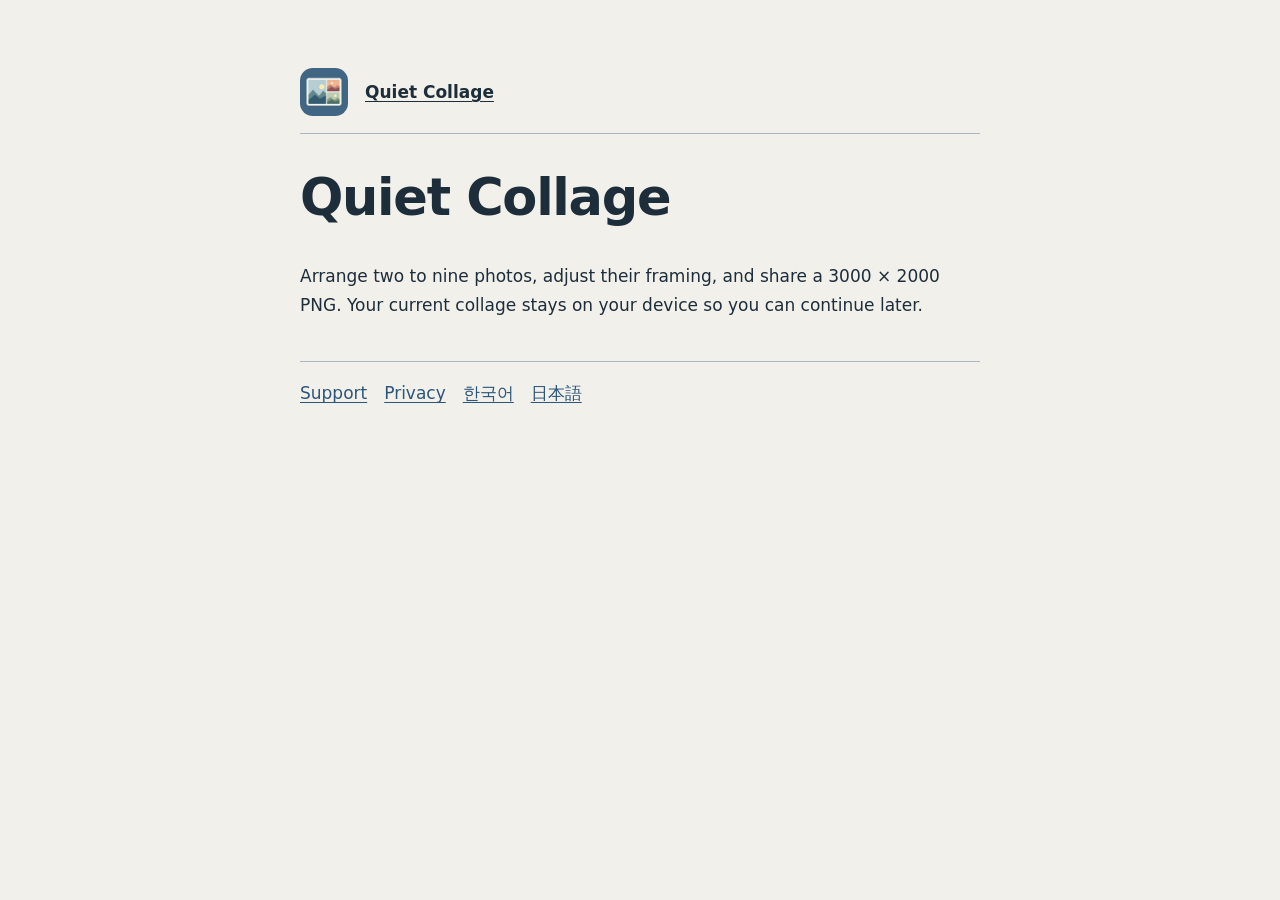
<file: index.html>
<!doctype html>
<html lang="en">
<head>
  <meta charset="utf-8">
  <meta name="viewport" content="width=device-width, initial-scale=1">
  <meta name="description" content="Arrange two to nine photos, adjust their framing, and share a 3000 × 2000 PNG. Your current collage stays on your device so you can continue later.">
  <title>Quiet Collage</title>
  <link rel="stylesheet" href="./site.css">
</head>
<body>
<main>
  <header><img src="./icon.png" alt="" width="48" height="48"><a href="./">Quiet Collage</a></header>
  <h1>Quiet Collage</h1>
  <p>Arrange two to nine photos, adjust their framing, and share a 3000 × 2000 PNG. Your current collage stays on your device so you can continue later.</p>

  <footer>
    <nav><a href="./support/">Support</a><a href="./privacy/">Privacy</a><a href="./ko/" hreflang="ko" lang="ko">한국어</a> <a href="./ja/" hreflang="ja" lang="ja">日本語</a></nav>
  </footer>
</main>
</body>
</html>
</file>
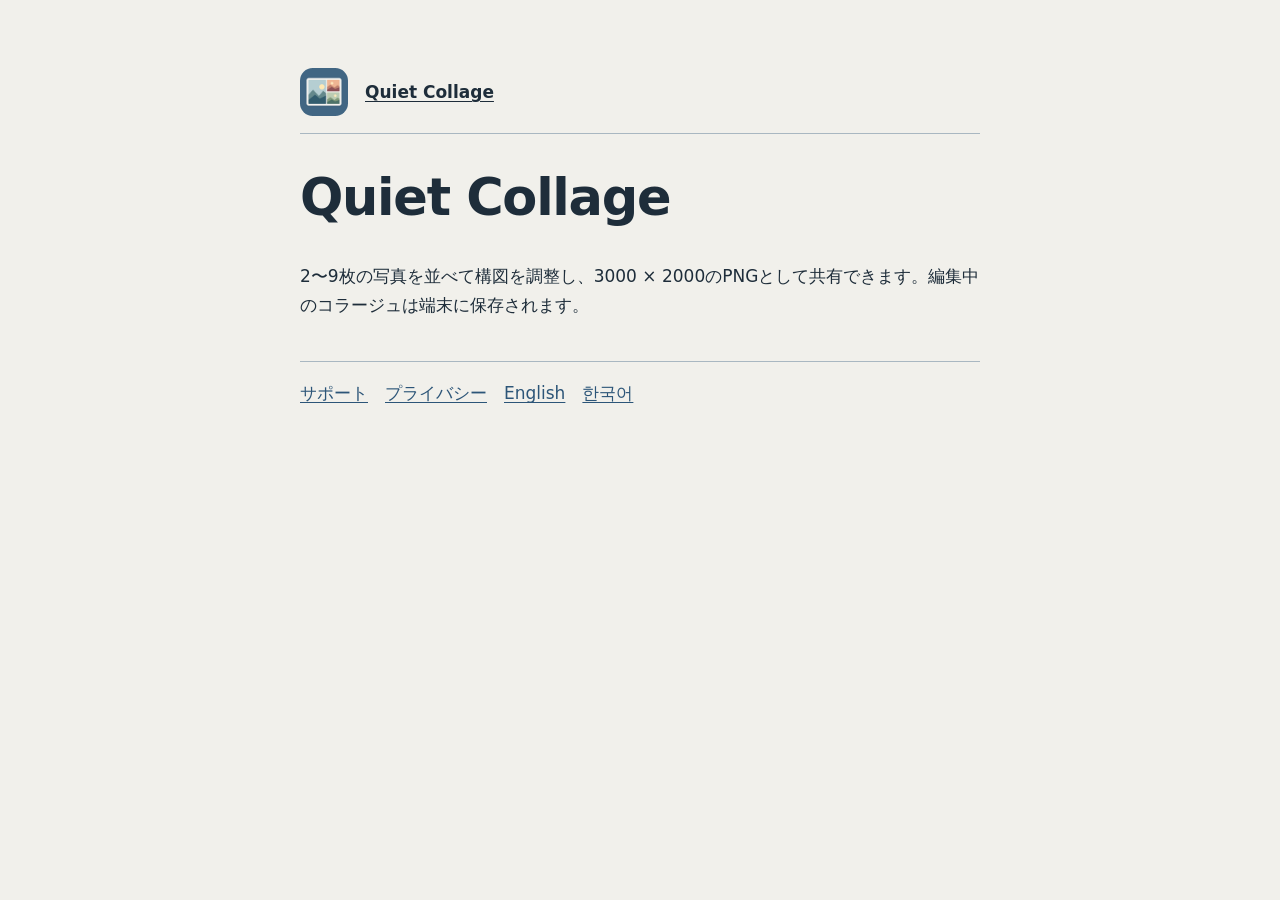
<file: ja/index.html>
<!doctype html>
<html lang="ja">
<head>
  <meta charset="utf-8">
  <meta name="viewport" content="width=device-width, initial-scale=1">
  <meta name="description" content="2〜9枚の写真を並べて構図を調整し、3000 × 2000のPNGとして共有できます。編集中のコラージュは端末に保存されます。">
  <title>Quiet Collage</title>
  <link rel="stylesheet" href="../site.css">
</head>
<body>
<main>
  <header><img src="../icon.png" alt="" width="48" height="48"><a href="../ja/">Quiet Collage</a></header>
  <h1>Quiet Collage</h1>
  <p>2〜9枚の写真を並べて構図を調整し、3000 × 2000のPNGとして共有できます。編集中のコラージュは端末に保存されます。</p>

  <footer>
    <nav><a href="../ja/support/">サポート</a><a href="../ja/privacy/">プライバシー</a><a href="../" hreflang="en" lang="en">English</a> <a href="../ko/" hreflang="ko" lang="ko">한국어</a></nav>
  </footer>
</main>
</body>
</html>
</file>
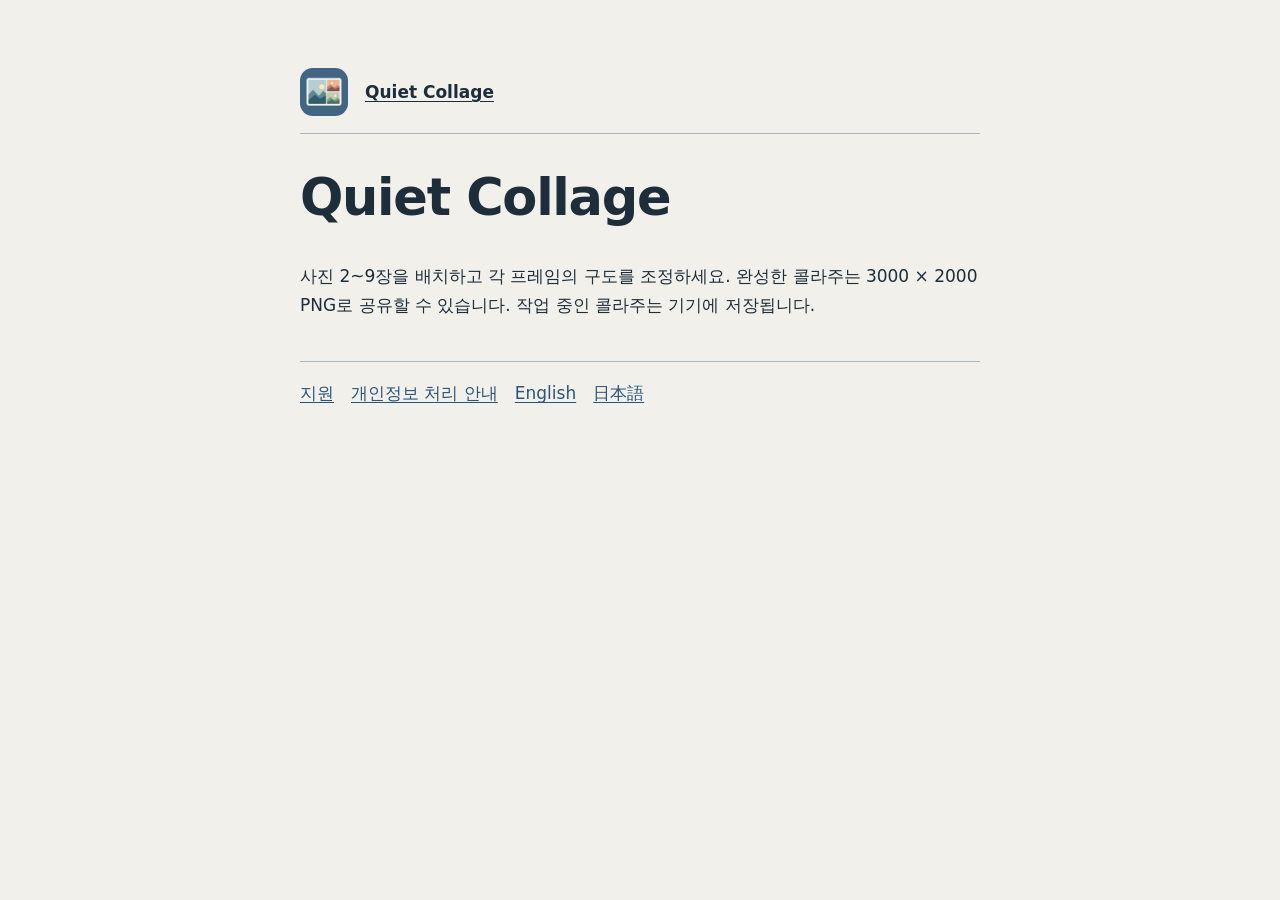
<file: ko/index.html>
<!doctype html>
<html lang="ko">
<head>
  <meta charset="utf-8">
  <meta name="viewport" content="width=device-width, initial-scale=1">
  <meta name="description" content="사진 2~9장을 배치하고 각 프레임의 구도를 조정하세요. 완성한 콜라주는 3000 × 2000 PNG로 공유할 수 있습니다. 작업 중인 콜라주는 기기에 저장됩니다.">
  <title>Quiet Collage</title>
  <link rel="stylesheet" href="../site.css">
</head>
<body>
<main>
  <header><img src="../icon.png" alt="" width="48" height="48"><a href="../ko/">Quiet Collage</a></header>
  <h1>Quiet Collage</h1>
  <p>사진 2~9장을 배치하고 각 프레임의 구도를 조정하세요. 완성한 콜라주는 3000 × 2000 PNG로 공유할 수 있습니다. 작업 중인 콜라주는 기기에 저장됩니다.</p>

  <footer>
    <nav><a href="../ko/support/">지원</a><a href="../ko/privacy/">개인정보 처리 안내</a><a href="../" hreflang="en" lang="en">English</a> <a href="../ja/" hreflang="ja" lang="ja">日本語</a></nav>
  </footer>
</main>
</body>
</html>
</file>
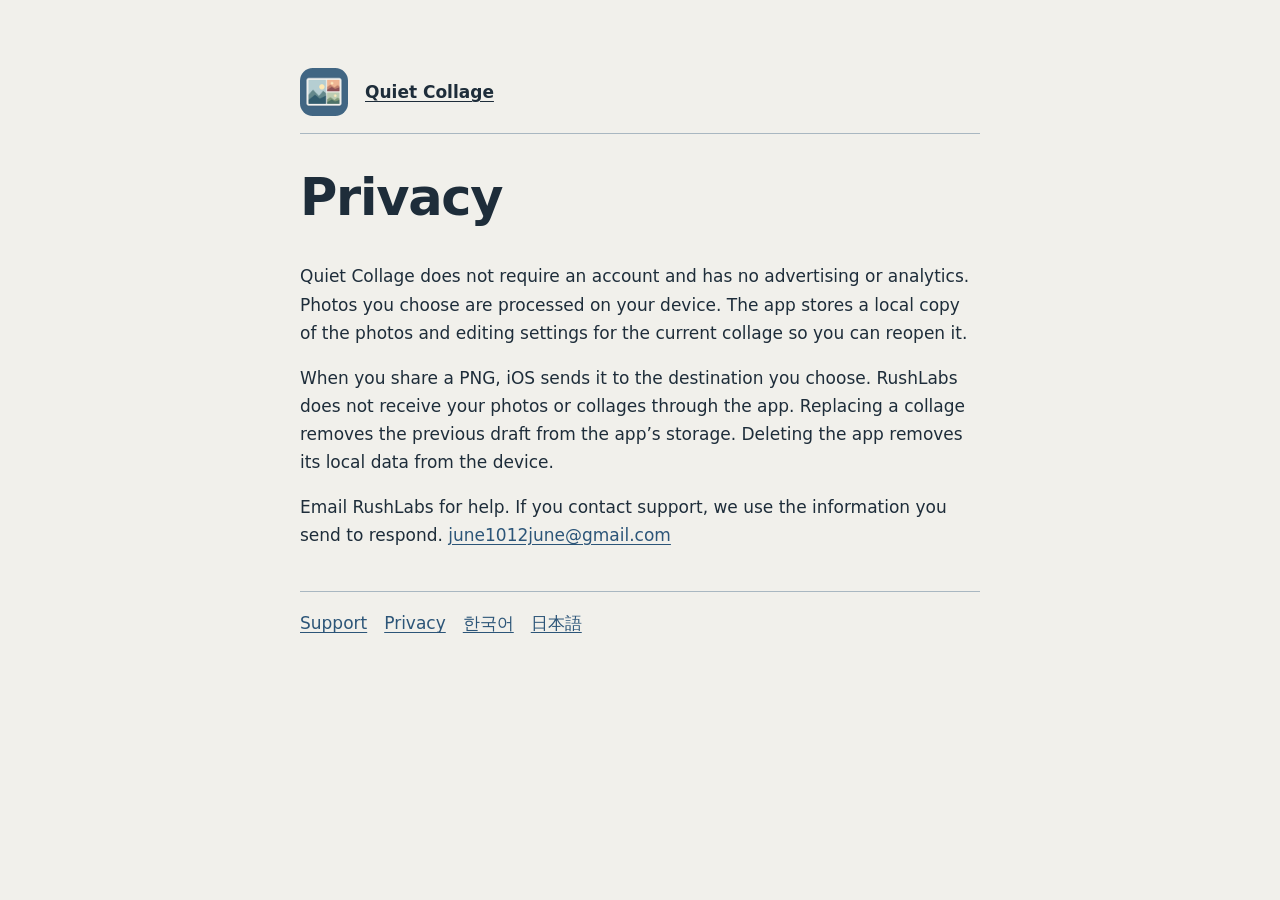
<file: privacy/index.html>
<!doctype html>
<html lang="en">
<head>
  <meta charset="utf-8">
  <meta name="viewport" content="width=device-width, initial-scale=1">
  <meta name="description" content="Quiet Collage does not require an account and has no advertising or analytics. Photos you choose are processed on your device. The app stores a local copy of the photos and editing settings for the current collage so you can reopen it.">
  <title>Privacy · Quiet Collage</title>
  <link rel="stylesheet" href="../site.css">
</head>
<body>
<main>
  <header><img src="../icon.png" alt="" width="48" height="48"><a href="../">Quiet Collage</a></header>
  <h1>Privacy</h1>
  <p>Quiet Collage does not require an account and has no advertising or analytics. Photos you choose are processed on your device. The app stores a local copy of the photos and editing settings for the current collage so you can reopen it.</p>
  <p>When you share a PNG, iOS sends it to the destination you choose. RushLabs does not receive your photos or collages through the app. Replacing a collage removes the previous draft from the app’s storage. Deleting the app removes its local data from the device.</p><p>Email RushLabs for help. If you contact support, we use the information you send to respond. <a href="mailto:june1012june@gmail.com">june1012june@gmail.com</a></p>
  <footer>
    <nav><a href="../support/">Support</a><a href="../privacy/">Privacy</a><a href="../ko/privacy/" hreflang="ko" lang="ko">한국어</a> <a href="../ja/privacy/" hreflang="ja" lang="ja">日本語</a></nav>
  </footer>
</main>
</body>
</html>
</file>
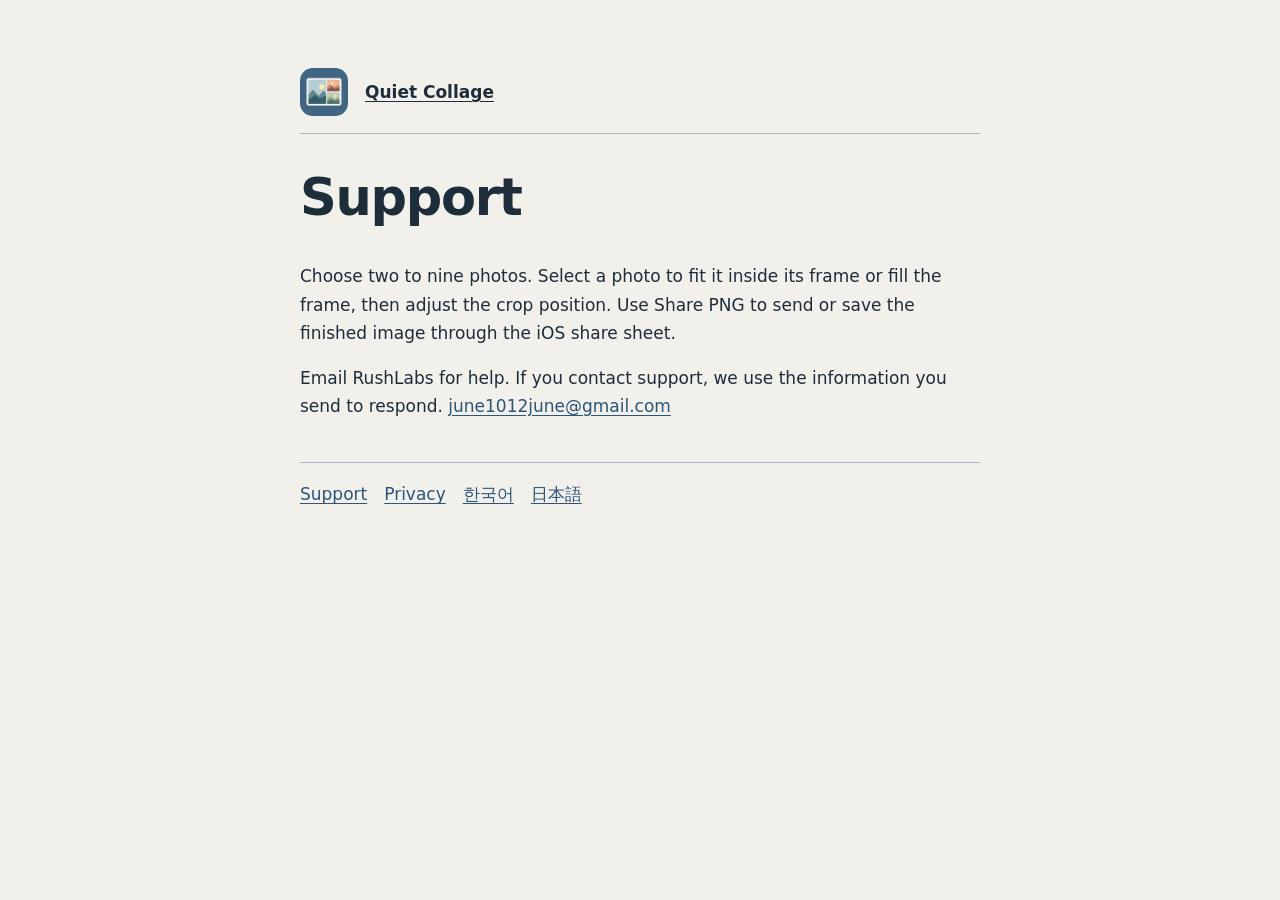
<file: support/index.html>
<!doctype html>
<html lang="en">
<head>
  <meta charset="utf-8">
  <meta name="viewport" content="width=device-width, initial-scale=1">
  <meta name="description" content="Choose two to nine photos. Select a photo to fit it inside its frame or fill the frame, then adjust the crop position. Use Share PNG to send or save the finished image through the iOS share sheet.">
  <title>Support · Quiet Collage</title>
  <link rel="stylesheet" href="../site.css">
</head>
<body>
<main>
  <header><img src="../icon.png" alt="" width="48" height="48"><a href="../">Quiet Collage</a></header>
  <h1>Support</h1>
  <p>Choose two to nine photos. Select a photo to fit it inside its frame or fill the frame, then adjust the crop position. Use Share PNG to send or save the finished image through the iOS share sheet.</p>
  <p>Email RushLabs for help. If you contact support, we use the information you send to respond. <a href="mailto:june1012june@gmail.com">june1012june@gmail.com</a></p>
  <footer>
    <nav><a href="../support/">Support</a><a href="../privacy/">Privacy</a><a href="../ko/support/" hreflang="ko" lang="ko">한국어</a> <a href="../ja/support/" hreflang="ja" lang="ja">日本語</a></nav>
  </footer>
</main>
</body>
</html>
</file>
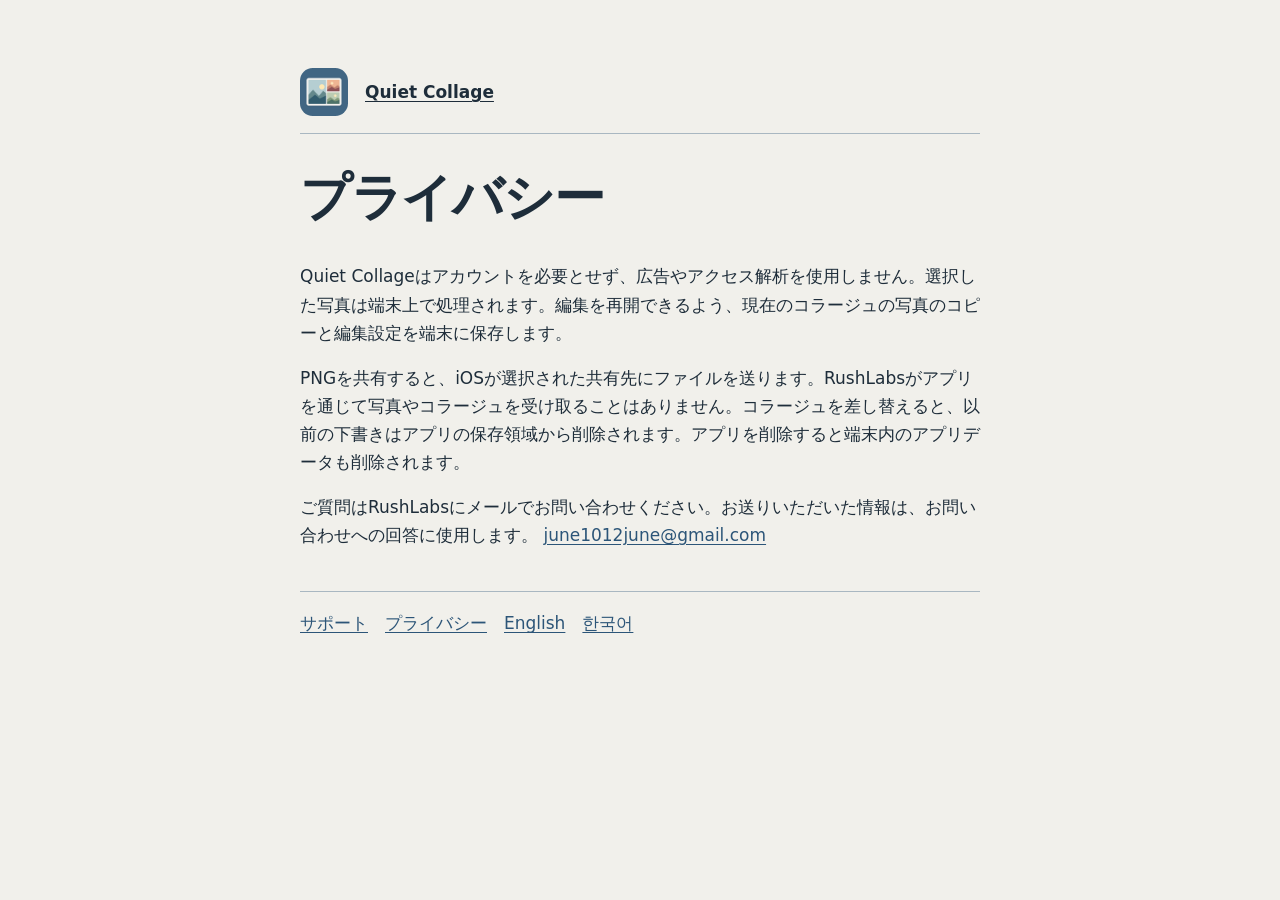
<file: ja/privacy/index.html>
<!doctype html>
<html lang="ja">
<head>
  <meta charset="utf-8">
  <meta name="viewport" content="width=device-width, initial-scale=1">
  <meta name="description" content="Quiet Collageはアカウントを必要とせず、広告やアクセス解析を使用しません。選択した写真は端末上で処理されます。編集を再開できるよう、現在のコラージュの写真のコピーと編集設定を端末に保存します。">
  <title>プライバシー · Quiet Collage</title>
  <link rel="stylesheet" href="../../site.css">
</head>
<body>
<main>
  <header><img src="../../icon.png" alt="" width="48" height="48"><a href="../../ja/">Quiet Collage</a></header>
  <h1>プライバシー</h1>
  <p>Quiet Collageはアカウントを必要とせず、広告やアクセス解析を使用しません。選択した写真は端末上で処理されます。編集を再開できるよう、現在のコラージュの写真のコピーと編集設定を端末に保存します。</p>
  <p>PNGを共有すると、iOSが選択された共有先にファイルを送ります。RushLabsがアプリを通じて写真やコラージュを受け取ることはありません。コラージュを差し替えると、以前の下書きはアプリの保存領域から削除されます。アプリを削除すると端末内のアプリデータも削除されます。</p><p>ご質問はRushLabsにメールでお問い合わせください。お送りいただいた情報は、お問い合わせへの回答に使用します。 <a href="mailto:june1012june@gmail.com">june1012june@gmail.com</a></p>
  <footer>
    <nav><a href="../../ja/support/">サポート</a><a href="../../ja/privacy/">プライバシー</a><a href="../../privacy/" hreflang="en" lang="en">English</a> <a href="../../ko/privacy/" hreflang="ko" lang="ko">한국어</a></nav>
  </footer>
</main>
</body>
</html>
</file>
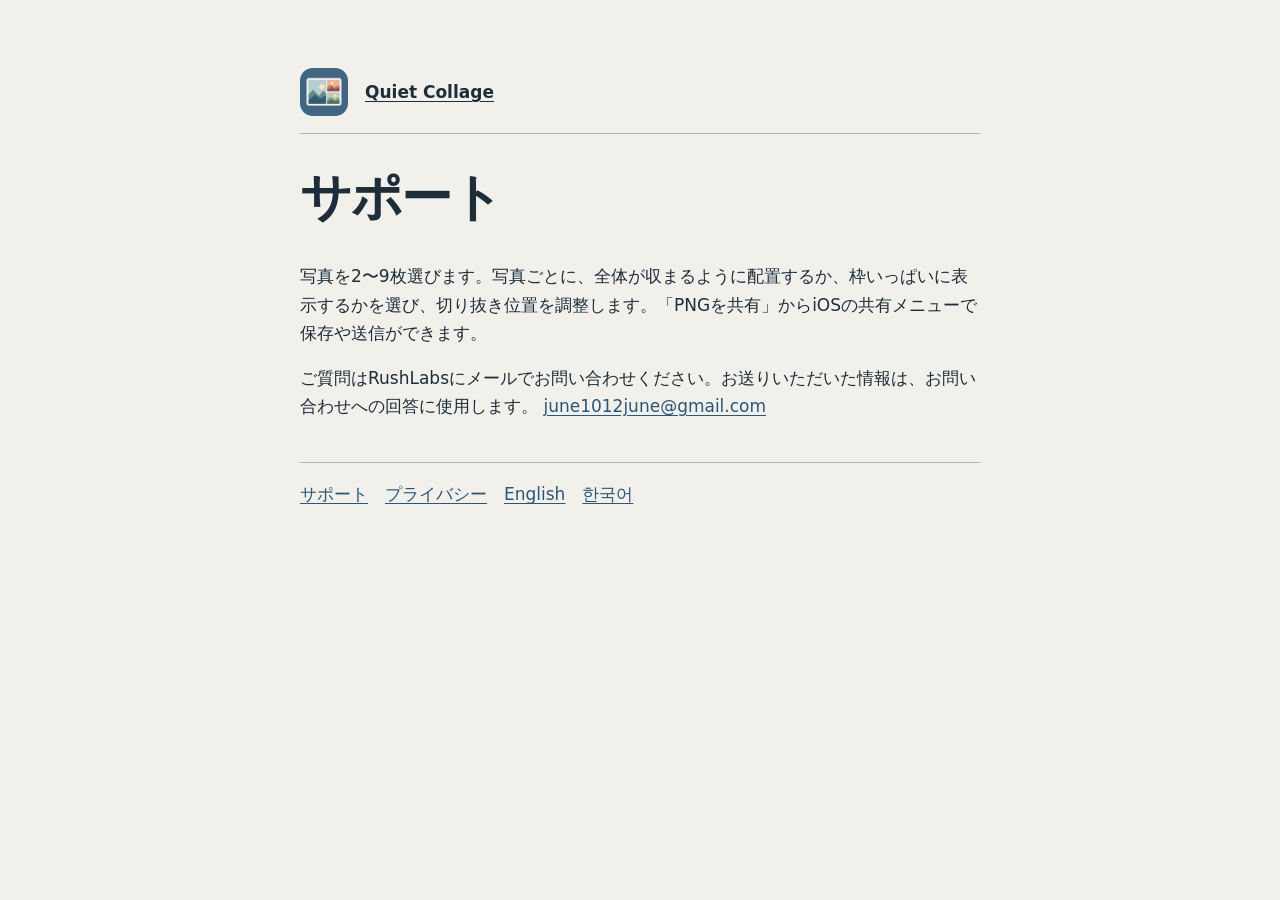
<file: ja/support/index.html>
<!doctype html>
<html lang="ja">
<head>
  <meta charset="utf-8">
  <meta name="viewport" content="width=device-width, initial-scale=1">
  <meta name="description" content="写真を2〜9枚選びます。写真ごとに、全体が収まるように配置するか、枠いっぱいに表示するかを選び、切り抜き位置を調整します。「PNGを共有」からiOSの共有メニューで保存や送信ができます。">
  <title>サポート · Quiet Collage</title>
  <link rel="stylesheet" href="../../site.css">
</head>
<body>
<main>
  <header><img src="../../icon.png" alt="" width="48" height="48"><a href="../../ja/">Quiet Collage</a></header>
  <h1>サポート</h1>
  <p>写真を2〜9枚選びます。写真ごとに、全体が収まるように配置するか、枠いっぱいに表示するかを選び、切り抜き位置を調整します。「PNGを共有」からiOSの共有メニューで保存や送信ができます。</p>
  <p>ご質問はRushLabsにメールでお問い合わせください。お送りいただいた情報は、お問い合わせへの回答に使用します。 <a href="mailto:june1012june@gmail.com">june1012june@gmail.com</a></p>
  <footer>
    <nav><a href="../../ja/support/">サポート</a><a href="../../ja/privacy/">プライバシー</a><a href="../../support/" hreflang="en" lang="en">English</a> <a href="../../ko/support/" hreflang="ko" lang="ko">한국어</a></nav>
  </footer>
</main>
</body>
</html>
</file>
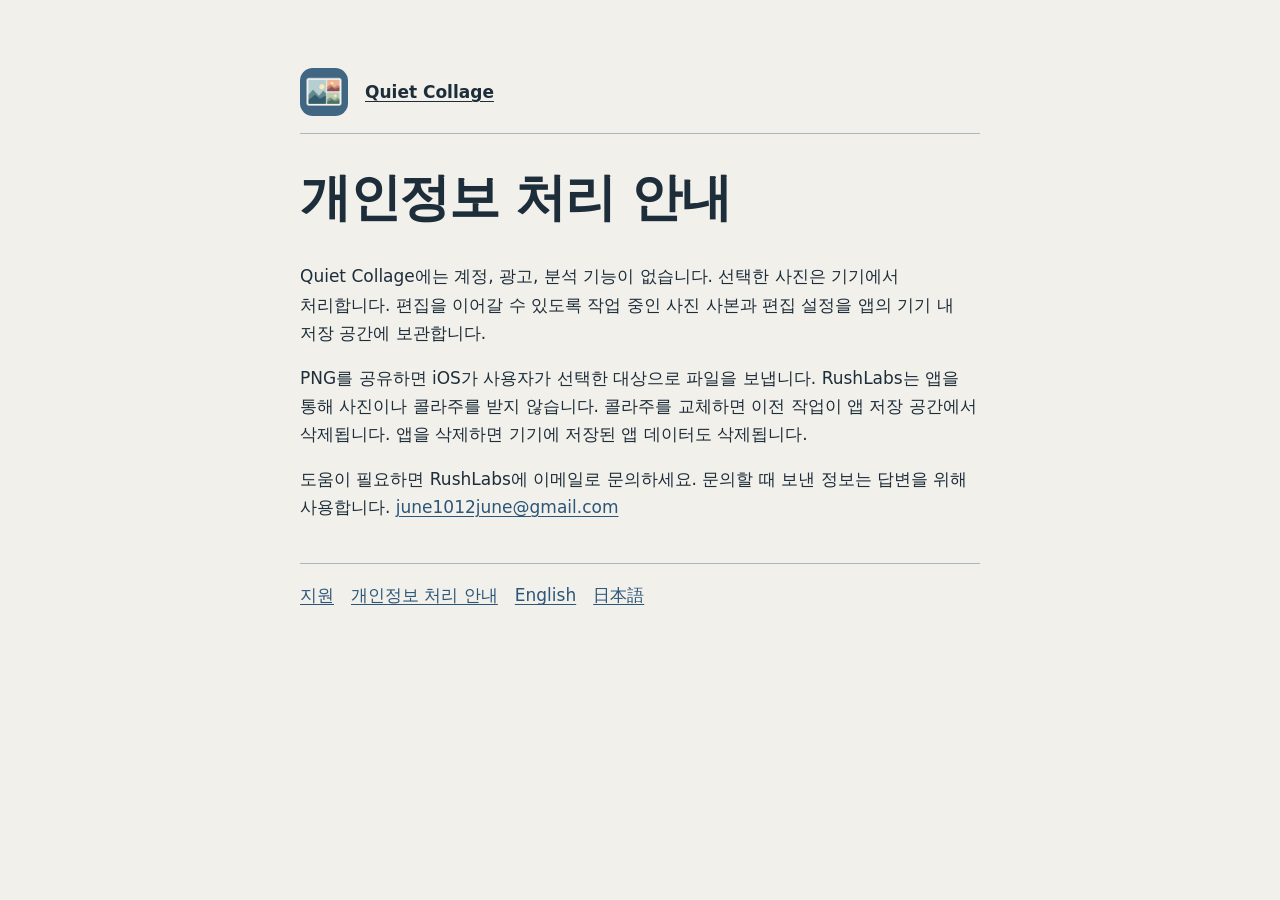
<file: ko/privacy/index.html>
<!doctype html>
<html lang="ko">
<head>
  <meta charset="utf-8">
  <meta name="viewport" content="width=device-width, initial-scale=1">
  <meta name="description" content="Quiet Collage에는 계정, 광고, 분석 기능이 없습니다. 선택한 사진은 기기에서 처리합니다. 편집을 이어갈 수 있도록 작업 중인 사진 사본과 편집 설정을 앱의 기기 내 저장 공간에 보관합니다.">
  <title>개인정보 처리 안내 · Quiet Collage</title>
  <link rel="stylesheet" href="../../site.css">
</head>
<body>
<main>
  <header><img src="../../icon.png" alt="" width="48" height="48"><a href="../../ko/">Quiet Collage</a></header>
  <h1>개인정보 처리 안내</h1>
  <p>Quiet Collage에는 계정, 광고, 분석 기능이 없습니다. 선택한 사진은 기기에서 처리합니다. 편집을 이어갈 수 있도록 작업 중인 사진 사본과 편집 설정을 앱의 기기 내 저장 공간에 보관합니다.</p>
  <p>PNG를 공유하면 iOS가 사용자가 선택한 대상으로 파일을 보냅니다. RushLabs는 앱을 통해 사진이나 콜라주를 받지 않습니다. 콜라주를 교체하면 이전 작업이 앱 저장 공간에서 삭제됩니다. 앱을 삭제하면 기기에 저장된 앱 데이터도 삭제됩니다.</p><p>도움이 필요하면 RushLabs에 이메일로 문의하세요. 문의할 때 보낸 정보는 답변을 위해 사용합니다. <a href="mailto:june1012june@gmail.com">june1012june@gmail.com</a></p>
  <footer>
    <nav><a href="../../ko/support/">지원</a><a href="../../ko/privacy/">개인정보 처리 안내</a><a href="../../privacy/" hreflang="en" lang="en">English</a> <a href="../../ja/privacy/" hreflang="ja" lang="ja">日本語</a></nav>
  </footer>
</main>
</body>
</html>
</file>
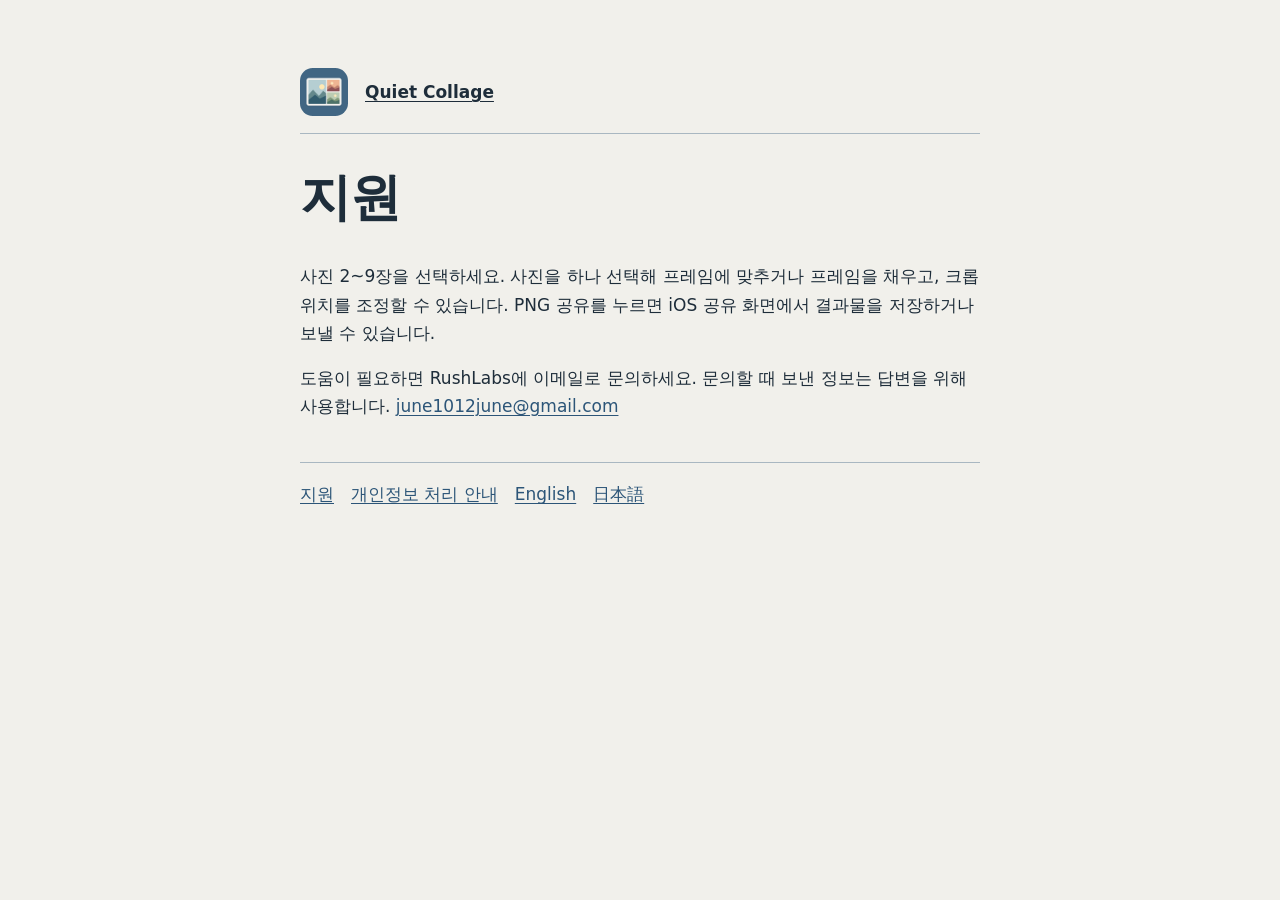
<file: ko/support/index.html>
<!doctype html>
<html lang="ko">
<head>
  <meta charset="utf-8">
  <meta name="viewport" content="width=device-width, initial-scale=1">
  <meta name="description" content="사진 2~9장을 선택하세요. 사진을 하나 선택해 프레임에 맞추거나 프레임을 채우고, 크롭 위치를 조정할 수 있습니다. PNG 공유를 누르면 iOS 공유 화면에서 결과물을 저장하거나 보낼 수 있습니다.">
  <title>지원 · Quiet Collage</title>
  <link rel="stylesheet" href="../../site.css">
</head>
<body>
<main>
  <header><img src="../../icon.png" alt="" width="48" height="48"><a href="../../ko/">Quiet Collage</a></header>
  <h1>지원</h1>
  <p>사진 2~9장을 선택하세요. 사진을 하나 선택해 프레임에 맞추거나 프레임을 채우고, 크롭 위치를 조정할 수 있습니다. PNG 공유를 누르면 iOS 공유 화면에서 결과물을 저장하거나 보낼 수 있습니다.</p>
  <p>도움이 필요하면 RushLabs에 이메일로 문의하세요. 문의할 때 보낸 정보는 답변을 위해 사용합니다. <a href="mailto:june1012june@gmail.com">june1012june@gmail.com</a></p>
  <footer>
    <nav><a href="../../ko/support/">지원</a><a href="../../ko/privacy/">개인정보 처리 안내</a><a href="../../support/" hreflang="en" lang="en">English</a> <a href="../../ja/support/" hreflang="ja" lang="ja">日本語</a></nav>
  </footer>
</main>
</body>
</html>
</file>
<file: site.css>
:root {
  color-scheme: light;
  background: #f1f0eb;
  color: #1e2d3a;
  font: 1.0625rem/1.65 system-ui, sans-serif;
}
body { margin: 0; }
main { max-inline-size: 40rem; margin: auto; padding: clamp(1.25rem, 7vw, 4rem); }
header { display: flex; align-items: center; gap: 1rem; border-block-end: 1px solid #a9b7c1; padding-block-end: 1rem; }
header img { border-radius: .75rem; }
header a { color: inherit; font-weight: 700; }
h1 { font-size: clamp(1.9rem, 5vw, 3rem); line-height: 1.18; letter-spacing: -.025em; }
h2 { font-size: 1.2rem; line-height: 1.35; }
a { color: #2c5578; text-underline-offset: .18em; }
:lang(ko) { word-break: keep-all; }
main { overflow-wrap: anywhere; }
nav { display: flex; flex-wrap: wrap; gap: .5rem 1rem; }
footer { margin-block-start: 2.5rem; border-block-start: 1px solid #a9b7c1; padding-block-start: 1rem; }
</file>
